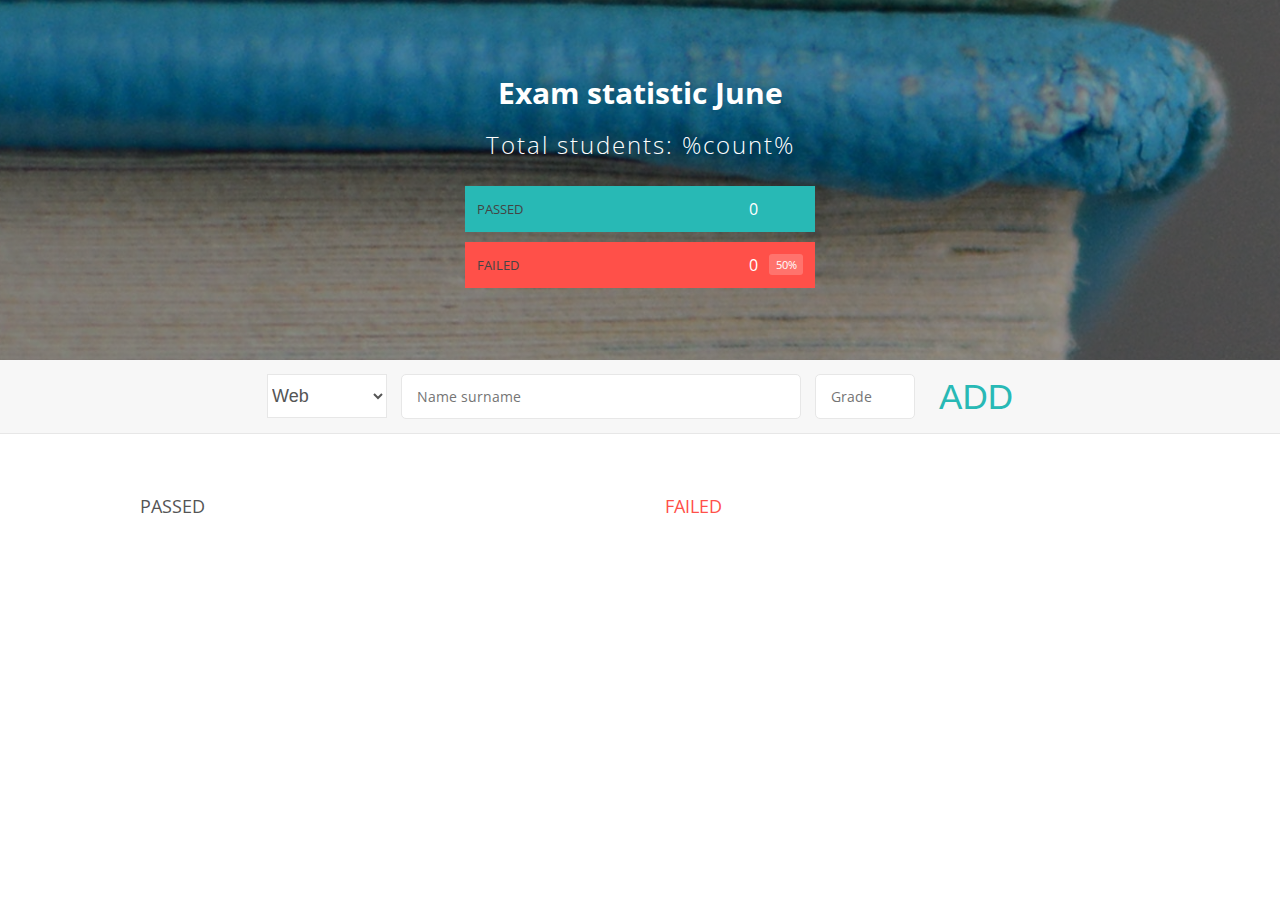
<file: MVC/ExamProjectMVC/index.html>
<!DOCTYPE html>
<html lang="en">

<head>
    <meta charset="UTF-8">
    <link href="https://fonts.googleapis.com/css?family=Open+Sans:100,300,400,600" rel="stylesheet" type="text/css">
    <link type="text/css" rel="stylesheet" href="./css/examStatistic.css">
    <title>Exam statistics</title>
</head>

<body>

    <div class="top">
        <div class="exam">
            <div class="exam-title">
                Exam statistic
                <span class="exam-title-month">June</span>
            </div>

            <div class="exam-total">Total students: %count%</div>

            <div class="exam-passed clearfix">
                <div class="exam-passed-text">passed</div>
                <div class="right">
                    <div class="exam-passed-count">0</div>
                    <div class="exam-passed-percentage">&nbsp;</div>
                </div>
            </div>

            <div class="exam-failed clearfix">
                <div class="exam-failed-text">failed</div>
                <div class="right clearfix">
                    <div class="exam-failed-count">0</div>
                    <div class="exam-failed-percentage">50%</div>
                </div>
            </div>
        </div>
    </div>

    <div class="bottom">
        <div class="add">
            <div class="add-container">
                <select class="add-subject">
                    <option value="web" selected>Web</option>
                    <option value="JavaScript">JavaScript</option>
                    <option value="spa">SPA</option>
                </select>
                <input type="text" class="add-student-name" placeholder="Name surname">
                <input type="number" class="add-grade" min="5" max="10" placeholder="Grade">
                <button class="add-btn">ADD</i>
                </button>
                <span id="output1"></span>
                <span id="output2"></span>
            </div>
        </div>

        <div class="container clearfix">
            <div class="passed">
                <h2 class="passed-title">passed</h2>

                <div class="passed-list" id="passed">

                    <!-- <div class="item clearfix" id="passed-0">
                        <div class="item-description">Roger Federer</div>
                        <div class="right clearfix">
                            <div class="item-value">10</div>
                            <div class="item-delete">
                                <button class="item-delete-btn">x</i>
                                </button>
                            </div>
                        </div>
                    </div>-->

                </div>
            </div>

            <div class="failed">
                <h2 class="failed-title">failed</h2>

                <div class="failed-list" id="failed">

                    <!-- <div class="item clearfix" id="failed-0">
                        <div class="item-description">John Doe</div>
                        <div class="right clearfix">
                            <div class="item-value">5</div>
                            <div class="item-delete">
                                <button class="item-delete-btn">x</i>
                                </button>
                            </div>
                        </div>
                    </div> -->

                </div>
            </div>
        </div>

    </div>

    <script src="./js/subject.js"></script>
    <script src="./js/student.js"></script>
    <script src="./js/exam.js"></script>
    <script src="./js/form.js"></script>
    <script src="./js/app.js"></script>
</body>

</html>
</file>
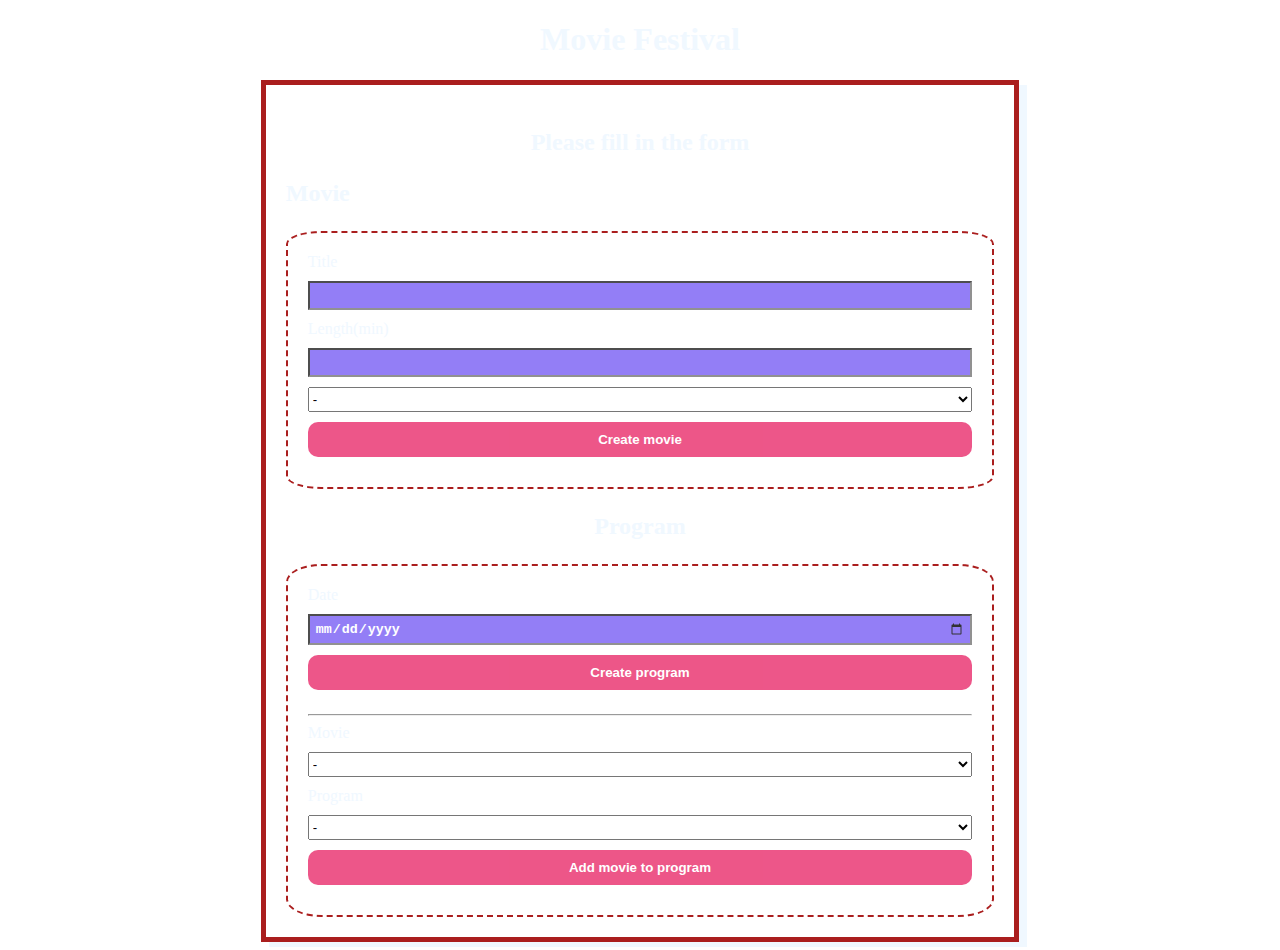
<file: MVC/MovieFestivalForm/index.html>
<!DOCTYPE html>
<html lang="en">

<head>
    <meta charset="UTF-8">
    <meta name="viewport" content="width=device-width, initial-scale=1.0">
    <meta http-equiv="X-UA-Compatible" content="ie=edge">
    <link rel="stylesheet" href="./css/main.css">
    <title>Movie List</title>
</head>

<body>
    <h1>Movie Festival</h1>
    <div class="wrapper">
        <p>Please fill in the form</p>
        <p id="second">Movie</p>
        <form>
            <label for="title">Title</label>
            <input type="text" id="title">
            <label for="length">Length(min)</label>
            <input type="text" id="length">
            <select id="genre">
                <option value="">-</option>
                <option value="drama">Drama</option>
                <option value="action">Action</option>
                <option value="horror">Horror</option>
                <option value="adventure">Adventure</option>
                <option value="sci-fi">Sci-fi</option>
            </select>
            <input type="button" value="Create movie" class="button" id="create-movie">
        </form>
        <p id="movie-error"></p>
        <ul id="movie-list"></ul>
        <p>Program</p>
        <form>
            <label for="date">Date</label>
            <input type="date" placeholder="mm/dd/yyyy" id="date">
            <input type="button" value="Create program" class="button" id="create-program">
            <p id="program-error"></p>
            <ul id="program-list"></ul>
        <hr>
        <label for="movie-select">Movie</label>
        <select id="movie-select">
            <option value="">-</option>
        </select>
        <label for="program-select">Program</label>
        <select id="program-select">
            <option value="">-</option>
        </select>
        <input type="button" value="Add movie to program" class="button" id="add-movie">
        </form>

    </div>




    <script src="./app.js/entities.js"></script>
    <script src="./app.js/form.js"></script>
</body>

</html>
</file>
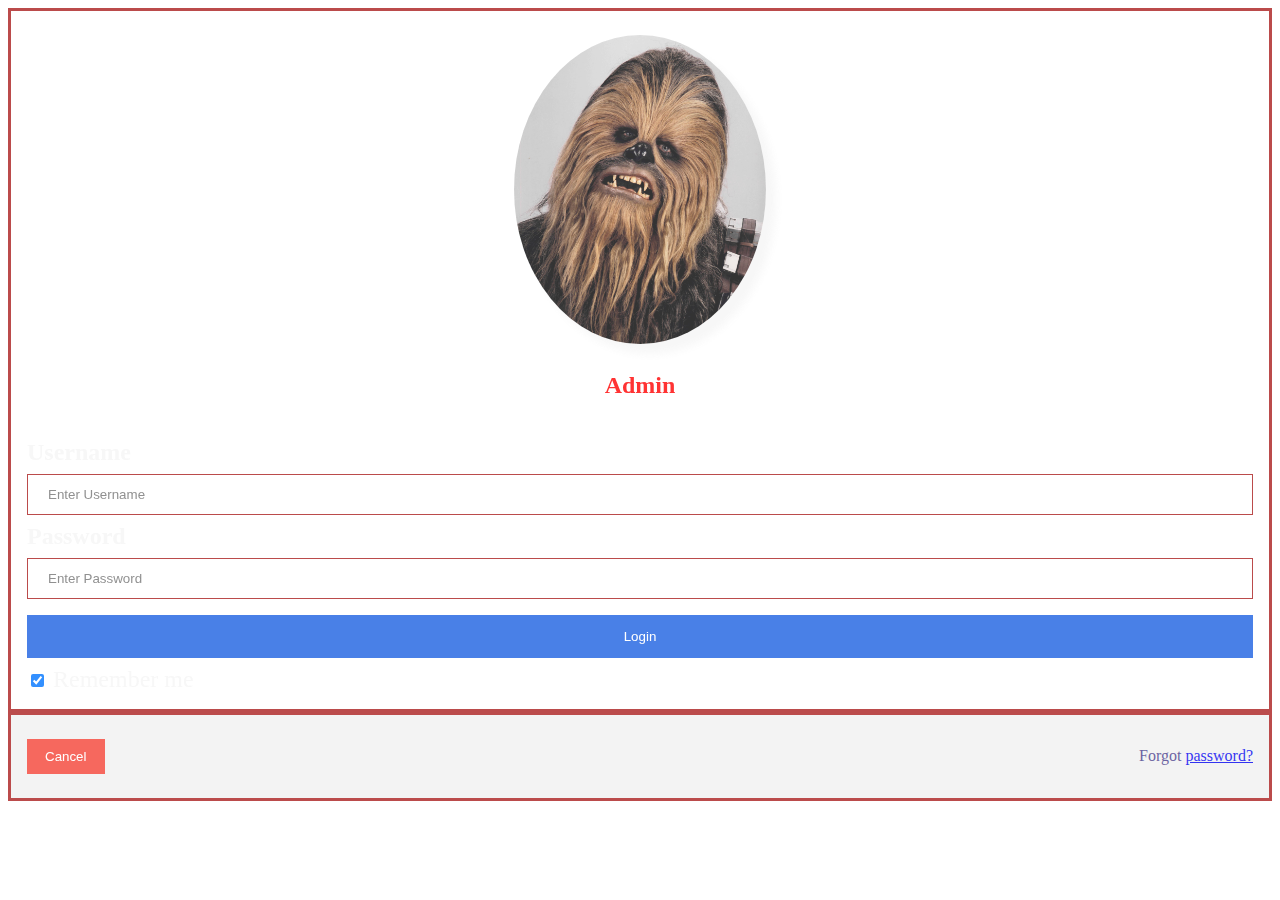
<file: MovieFestivalForm/login.html>
<!DOCTYPE html>
<html>
<head>
    <meta charset='utf-8'>
    <meta http-equiv='X-UA-Compatible' content='IE=edge'>
    <title>Login form</title>
    <meta name='viewport' content='width=device-width, initial-scale=1'>
    <link rel='stylesheet' type='text/css' media='screen' href='./css/login.css'>
    <script src='./app.js/main.js'></script>
</head>
<body>
    <div class="background">
    <form  name="mojaForma" action="index.html" method="post" onsubmit=" return check()">
        <div class="imgcontainer">
          <img src="./img/07.jpg" alt="Avatar" class="avatar">
          <p id="admin">Admin</p>
        </div>
      
        <div class="container">
          <label for="uname"><b>Username</b></label>
          <input type="text" placeholder="Enter Username" id="username" name="uname" required>
      
          <label for="psw"><b>Password</b></label>
          <input type="password" placeholder="Enter Password" id="password" name="psw" required>
      
          <button type="submit">Login</button>
          <label>
            <input type="checkbox" checked="checked" name="remember"> Remember me
          </label>
        </div>    
      </form>

      <form action="https://www.google.rs/" method="post">
        <div class="container" style="background-color:#f1f1f1">
            <button type="reset" onclick="javascript:window.location='http://stackoverflow.com';" class="cancelbtn">Cancel</button>
            <span class="psw">Forgot <a href="#">password?</a></span>
          </div>
      </form>
    </div>
</body>
</html>
</file>
<file: MVC/ExamProjectMVC/css/examStatistic.css>
* {
    margin: 0;
    padding: 0;
    box-sizing: border-box;
}

.clearfix::after {
    content: "";
    display: table;
    clear: both;
}

body {
    color: #555;
    font-family: Open Sans;
    font-size: 16px;
    position: relative;
    height: 100vh;
    font-weight: 400;
}

.right {
    float: right;
}

.red {
    color: #FF5049 !important;
}

.red-focus:focus {
    border: 1px solid #FF5049 !important;
}


/**********************************************
*** TOP PART
**********************************************/

.top {
    height: 40vh;
    background-image: linear-gradient(rgba(0, 0, 0, 0.35), rgba(0, 0, 0, 0.35)), url(../img/back.png);
    background-size: cover;
    background-position: center;
    position: relative;
}

.exam {
    position: absolute;
    width: 350px;
    top: 50%;
    left: 50%;
    transform: translate(-50%, -50%);
    color: #fff;
}

.exam-title {
    font-size: 30px;
    text-align: center;
    margin-bottom: 10px;
    font-weight: 700;
}

.exam-total {
    font-weight: 300;
    font-size: 24px;
    text-align: center;
    margin-top: 15px;
    margin-bottom: 25px;
    letter-spacing: 2px;
}

.exam-passed,
.exam-failed {
    padding: 12px;
    text-transform: uppercase;
}

.exam-passed {
    margin-bottom: 10px;
    background-color: #28B9B5;
}

.exam-failed {
    background-color: #FF5049;
}

.exam-passed-text,
.exam-failed-text {
    float: left;
    font-size: 13px;
    color: #444;
    margin-top: 2px;
}

.exam-passed-count,
.exam-failed-count {
    letter-spacing: 1px;
    float: left;
}

.exam-passed-percentage,
.exam-failed-percentage {
    float: left;
    width: 34px;
    font-size: 11px;
    padding: 3px 0;
    margin-left: 10px;
}

.exam-failed-percentage {
    background-color: rgba(255, 255, 255, 0.2);
    text-align: center;
    border-radius: 3px;
}


/**********************************************
*** BOTTOM PART
**********************************************/


/***** FORM *****/

.add {
    padding: 14px;
    border-bottom: 1px solid #e7e7e7;
    background-color: #f7f7f7;
}

.add-container {
    margin: 0 auto;
    text-align: center;
}

.add-subject {
    width: 120px;
    border: 1px solid #e7e7e7;
    height: 44px;
    font-size: 18px;
    color: inherit;
    background-color: #fff;
    margin-right: 10px;
    font-weight: 300;
    transition: border 0.3s;
}

.add-student-name,
.add-grade {
    border: 1px solid #e7e7e7;
    background-color: #fff;
    color: inherit;
    font-family: inherit;
    font-size: 14px;
    padding: 12px 15px;
    margin-right: 10px;
    border-radius: 5px;
    transition: border 0.3s;
}

.add-student-name {
    width: 400px;
}

.add-grade {
    width: 100px;
}

.add-btn {
    font-size: 35px;
    background: none;
    border: none;
    color: #28B9B5;
    cursor: pointer;
    display: inline-block;
    vertical-align: middle;
    line-height: 1.1;
    margin-left: 10px;
}

.add-btn:active {
    transform: translateY(2px);
}

.add-status:focus,
.add-student-name:focus,
.add-grade:focus {
    outline: none;
    border: 1px solid #28B9B5;
}

.add-btn:focus {
    outline: none;
}


/***** LISTS *****/

.container {
    width: 1000px;
    margin: 60px auto;
}

.passed {
    float: left;
    width: 475px;
    margin-right: 50px;
}

.failed {
    float: left;
    width: 475px;
}

h2 {
    text-transform: uppercase;
    font-size: 18px;
    font-weight: 400;
    margin-bottom: 15px;
}

.icome-title {
    color: #28B9B5;
}

.failed-title {
    color: #FF5049;
}

.item {
    padding: 13px;
    border-bottom: 1px solid #e7e7e7;
}

.item:first-child {
    border-top: 1px solid #e7e7e7;
}

.item:nth-child(even) {
    background-color: #f7f7f7;
}

.item-description {
    float: left;
}

.item-value {
    float: left;
    transition: transform 0.3s;
}

.item-percentage {
    float: left;
    margin-left: 20px;
    transition: transform 0.3s;
    font-size: 11px;
    background-color: #FFDAD9;
    padding: 3px;
    border-radius: 3px;
    width: 32px;
    text-align: center;
}

.passed .item-value,
.passed .item-delete-btn {
    color: #28B9B5;
}

.failed .item-value,
.failed .item-percentage,
.failed .item-delete-btn {
    color: #FF5049;
}

.item-delete {
    float: left;
}

.item-delete-btn {
    font-size: 22px;
    background: none;
    border: none;
    cursor: pointer;
    display: inline-block;
    vertical-align: middle;
    line-height: 1;
    display: none;
}

.item-delete-btn:focus {
    outline: none;
}

.item-delete-btn:active {
    transform: translateY(2px);
}

.item:hover .item-delete-btn {
    display: block;
}

.item:hover .item-value {
    transform: translateX(-20px);
}

.item:hover .item-percentage {
    transform: translateX(-20px);
}

.unpaid {
    background-color: #FFDAD9 !important;
    cursor: pointer;
    color: #FF5049;
}

.unpaid .item-percentage {
    box-shadow: 0 2px 6px 0 rgba(0, 0, 0, 0.1);
}

.unpaid:hover .item-description {
    font-weight: 900;
}
</file>
<file: MVC/MovieFestivalForm/css/main.css>
body {
  background-image: url(https://rs.n1info.com/wp-content/uploads/2021/03/VEC_0804-01-1024x683-1.jpeg);
  background-size: cover;
  color: aliceblue;
  background-attachment: fixed;
}

* {
  box-sizing: border-box;
}

h1 {
  text-align: center;
}

.wrapper {
  width: 60%;
  margin: auto;
  border: 5px solid rgb(170, 30, 30);
  padding: 20px;
  box-shadow: 8px 5px aliceblue;
}
.wrapper p {
  text-align: center;
  font-size: 24px;
  font-weight: bold;
  text-shadow: teal;
}
#second {
  text-align: left;
}

label,
input,
select {
  display: block;
  margin-bottom: 10px;
}

input,
select {
  width: 100%;
}

select {
  height: 25px;
}

input {
  padding: 5px;
  background-color: rgb(121, 94, 245);
  opacity: 0.8;
  color: white;
  font-weight: bold;
}
#movie-list,
#program-list {
  color: rgb(76, 7, 202);
  font-size: 20px;
  font-weight: bold;
  background-color: floralwhite;
}
.button {
  width: 100%;
  border: none;
  border-radius: 10px;
  background: rgb(233, 44, 107);
  color: white;
  padding: 10px;
}

li {
  list-style: none;
  padding: 4px;
}

li:nth-child(2n + 1) {
  background-color: rgb(243, 235, 235);
}

ul {
  margin: 0;
  padding: 0;
}

form {
  border: 2px dashed rgb(170, 30, 30);
  width: 100%;
  padding: 20px;
  border-radius: 5%;
}
</file>
<file: MovieFestivalForm/css/login.css>
/* Bordered form */


.background {
    color:whitesmoke;
    background-image: url(https://rs.n1info.com/wp-content/uploads/2021/03/VEC_0804-01-1024x683-1.jpeg);
    background-attachment: fixed;
    background-size: cover;
    opacity: 0.8;
}
#admin {
    color:red;
    text-align: center;
    font-weight: bold;
    font-size: 24px;
}
form {
    border: 3px solid rgb(170, 30, 30);
    height: 100%;
    
  }
  label {
      font-size: 24px;
  }
  /* Full-width inputs */
  input[type=text], input[type=password] {
    width: 100%;
    padding: 12px 20px;
    margin: 8px 0;
    display: inline-block;
    border: 1px solid rgb(170, 30, 30);
    box-sizing: border-box;
  }
  
  /* Set a style for all buttons */
  button {
    background-color: #1c61e2;
    color: white;
    padding: 14px 20px;
    margin: 8px 0;
    border: none;
    cursor: pointer;
    width: 100%;
  }
 
  
  /* Add a hover effect for buttons */
  button:hover {
    opacity: 0.8;
  }
  
  /* Extra style for the cancel button (red) */
  .cancelbtn {
    width: auto;
    padding: 10px 18px;
    background-color: #f44336;
  }
  
  /* Center the avatar image inside this container */
  .imgcontainer {
    text-align: center;
    margin: 24px 0 12px 0;
  }
  
  /* Avatar image */
  img.avatar {
    width: 20%;
    border-radius: 50%;
    box-shadow: 10px 10px 10px whitesmoke;
  }
 
  
  /* Add padding to containers */
  .container {
    padding: 16px;
  }
  
  /* The "Forgot password" text */
  span.psw {
    float: right;
    padding-top: 16px;
    color: darkslateblue;
  }
</file>
